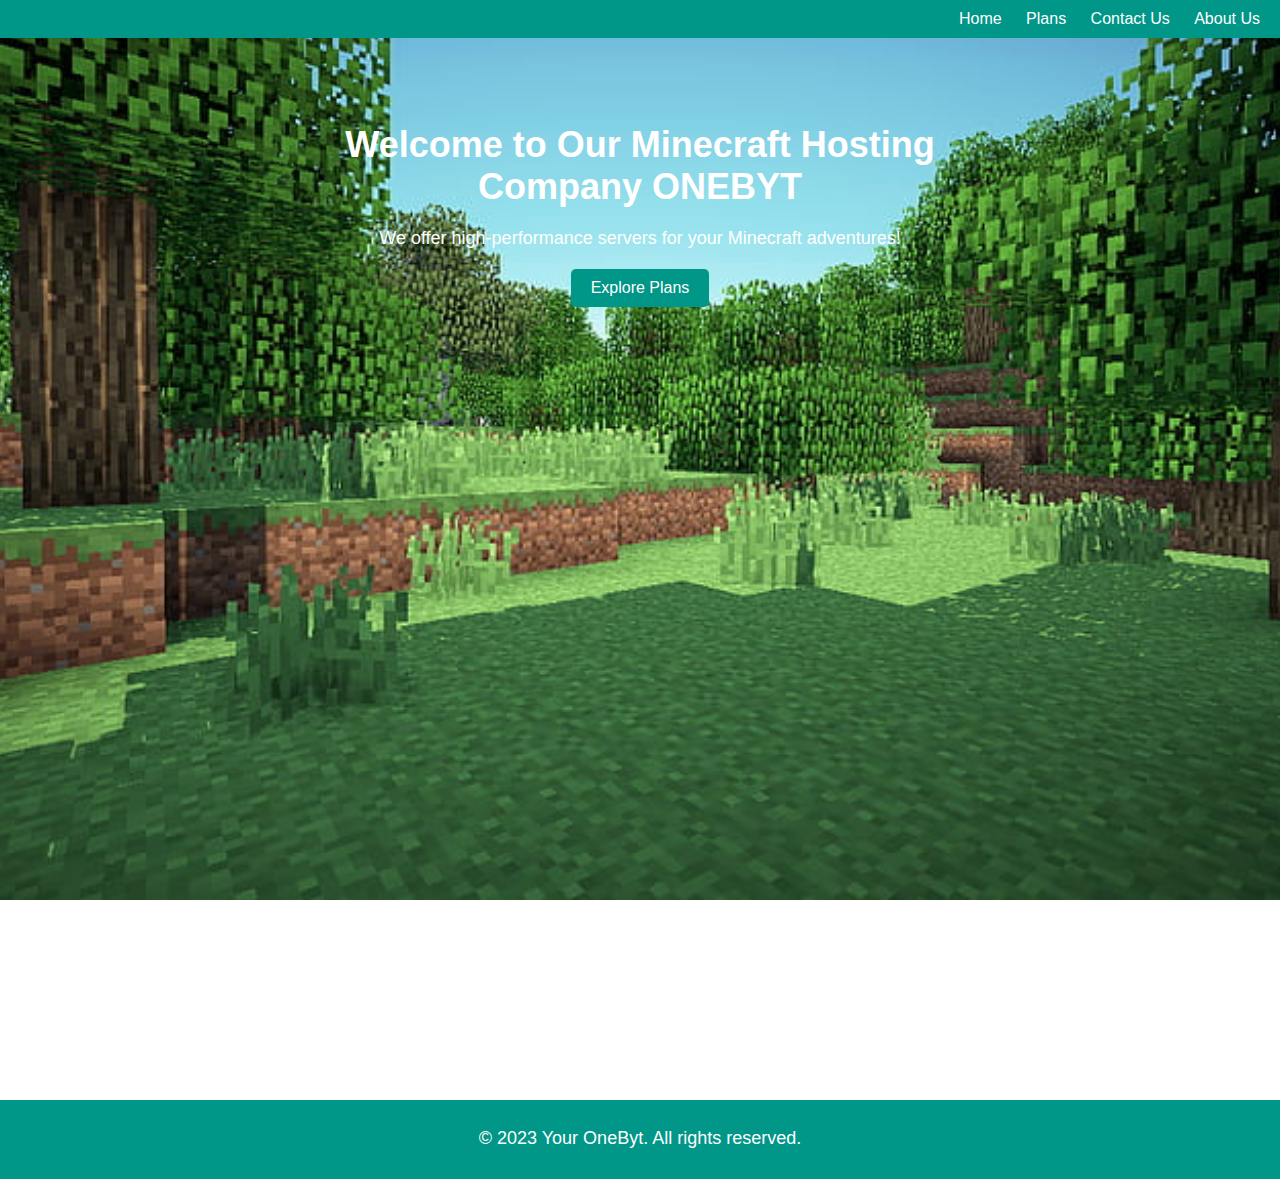
<file: index.html>
<!DOCTYPE html>
<html lang="en">
<head>
    <meta charset="UTF-8">
    <meta name="viewport" content="width=device-width, initial-scale=1.0">
    <title>OneByt</title>
    <link rel="stylesheet" href="styles.css">
</head>
<body>
    <header>
        <nav>
            <ul>
                <li><a href="index.html">Home</a></li>
                <li><a href="plans.html">Plans</a></li>
                <li><a href="contact.html">Contact Us</a></li>
                <li><a href="about.html">About Us</a></li>
            </ul>
        </nav>
    </header>

    <div class="landing">
        <div class="landing-content">
            <h1>Welcome to Our Minecraft Hosting Company ONEBYT</h1>
            <p>We offer high-performance servers for your Minecraft adventures!</p>
            <a href="plans.html" class="cta-button">Explore Plans</a>
        </div>
    </div>

    <footer>
        <p>&copy; 2023 Your OneByt. All rights reserved.</p>
    </footer>
</body>
</html>
</file>
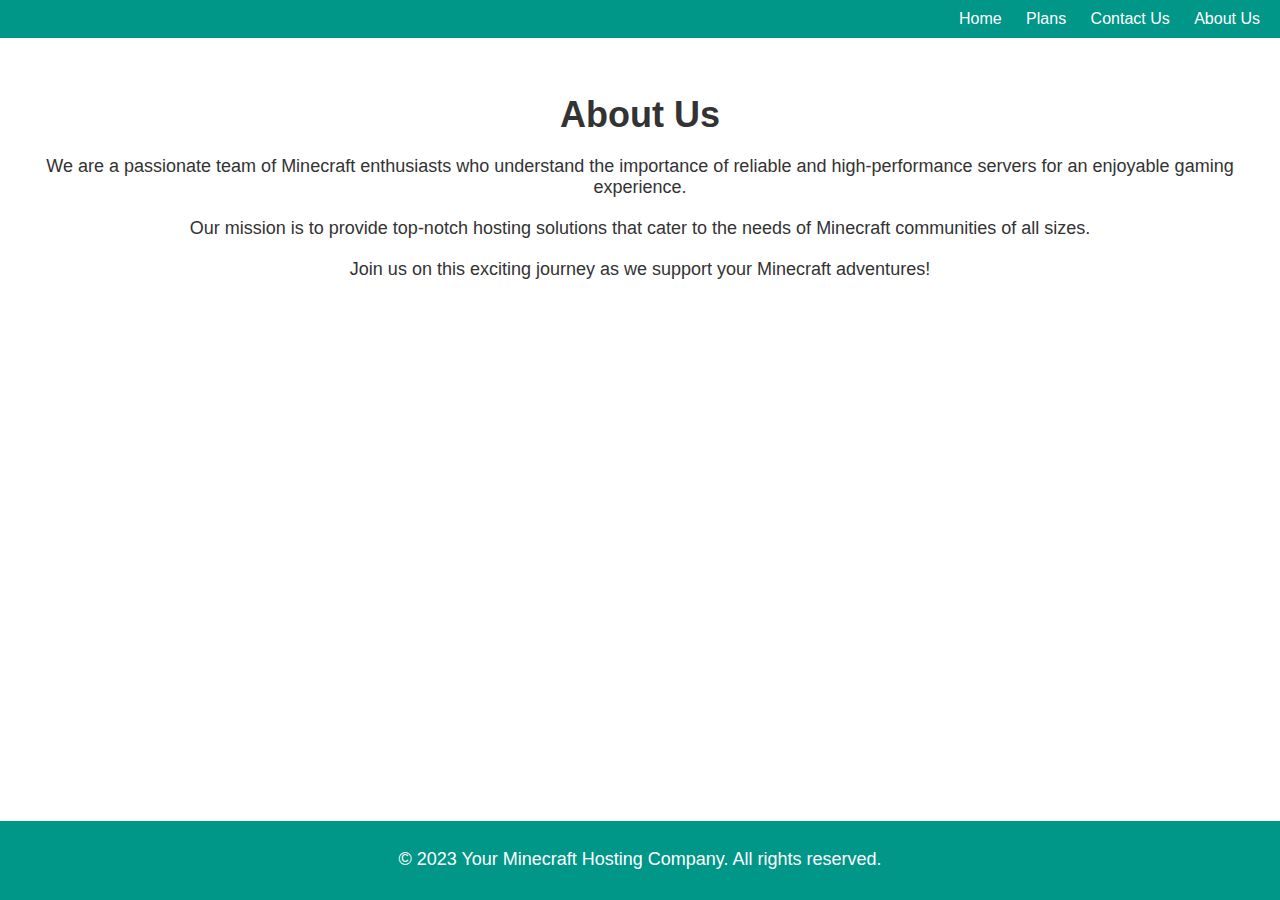
<file: about.html>
<!DOCTYPE html>
<html lang="en">
<head>
    <meta charset="UTF-8">
    <meta name="viewport" content="width=device-width, initial-scale=1.0">
    <title>OneByt - About Us</title>
    <link rel="stylesheet" href="styles.css">
</head>
<body>
    <header>
        <nav>
            <ul>
                <li><a href="index.html">Home</a></li>
                <li><a href="plans.html">Plans</a></li>
                <li><a href="contact.html">Contact Us</a></li>
                <li><a href="about.html">About Us</a></li>
            </ul>
        </nav>
    </header>
    <main>
        <section class="about">
            <h1>About Us</h1>
            <p>We are a passionate team of Minecraft enthusiasts who understand the importance of reliable and high-performance servers for an enjoyable gaming experience.</p>
            <p>Our mission is to provide top-notch hosting solutions that cater to the needs of Minecraft communities of all sizes.</p>
            <p>Join us on this exciting journey as we support your Minecraft adventures!</p>
        </section>
    </main>
    <footer>
        <p>&copy; 2023 Your Minecraft Hosting Company. All rights reserved.</p>
    </footer>
</body>
</html>
</file>
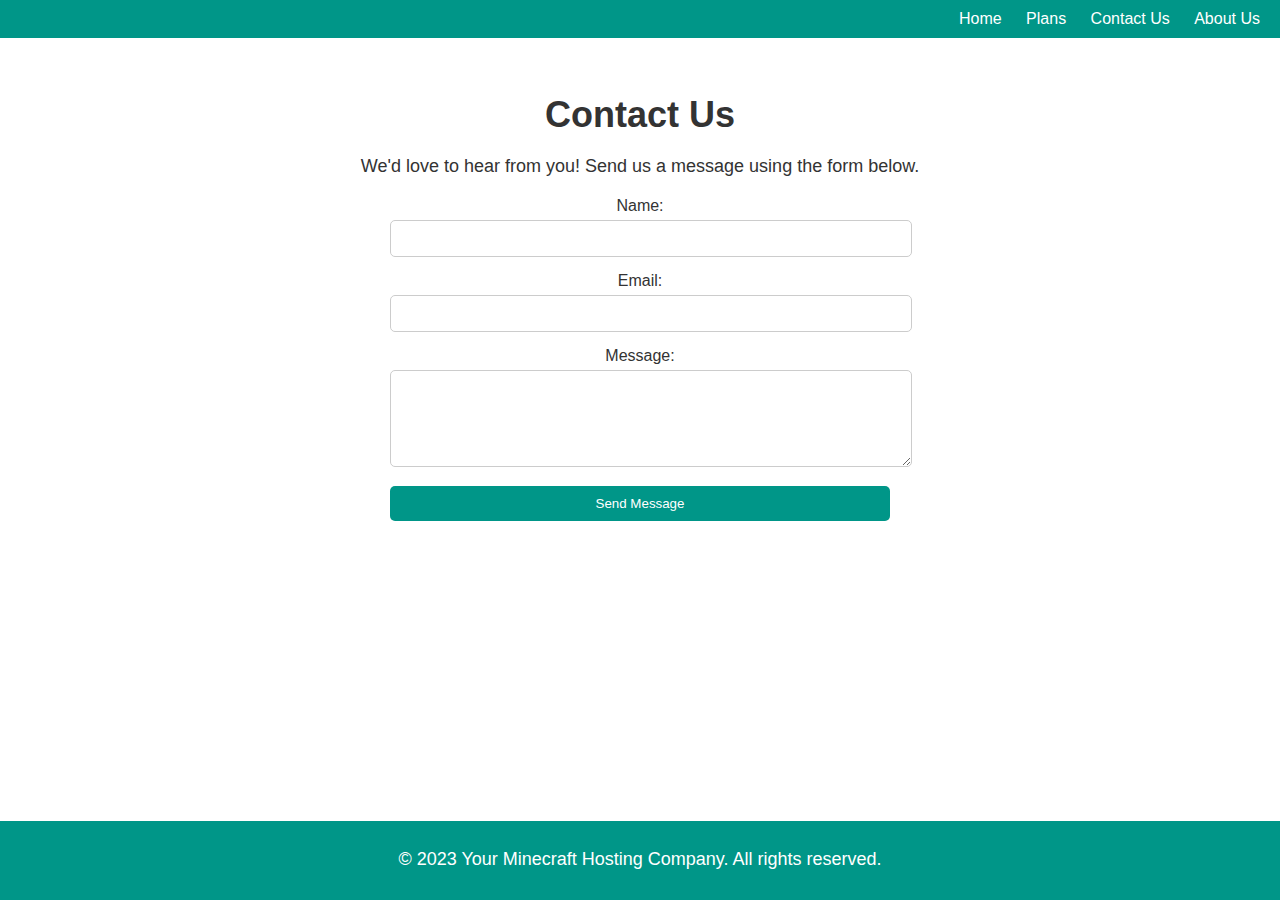
<file: contact.html>
<!DOCTYPE html>
<html lang="en">
<head>
    <meta charset="UTF-8">
    <meta name="viewport" content="width=device-width, initial-scale=1.0">
    <title>OneByt - Contact Us</title>
    <link rel="stylesheet" href="styles.css">
</head>
<body>
    <header>
        <nav>
            <ul>
                <li><a href="index.html">Home</a></li>
                <li><a href="plans.html">Plans</a></li>
                <li><a href="contact.html">Contact Us</a></li>
                <li><a href="about.html">About Us</a></li>
            </ul>
        </nav>
    </header>
    <main>
        <section class="contact">
            <h1>Contact Us</h1>
            <p>We'd love to hear from you! Send us a message using the form below.</p>
            <form action="#" method="post">
                <label for="name">Name:</label>
                <input type="text" id="name" name="name" required>
                <label for="email">Email:</label>
                <input type="email" id="email" name="email" required>
                <label for="message">Message:</label>
                <textarea id="message" name="message" rows="5" required></textarea>
                <button type="submit" class="cta-button">Send Message</button>
            </form>
        </section>
    </main>
    <footer>
        <p>&copy; 2023 Your Minecraft Hosting Company. All rights reserved.</p>
    </footer>
</body>
</html>
</file>
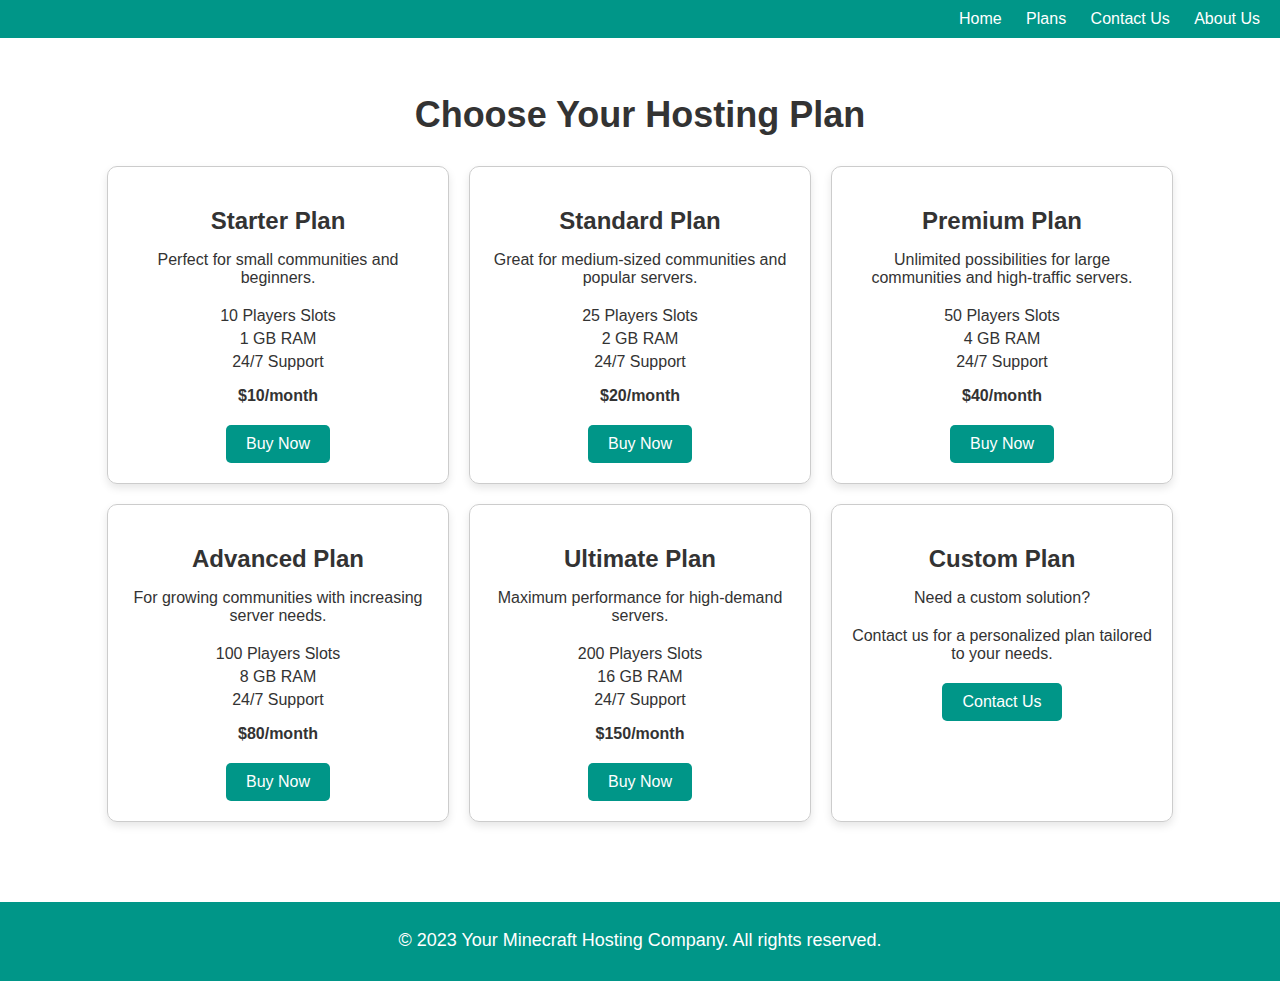
<file: plans.html>
<!DOCTYPE html>
<html lang="en">

<head>
    <meta charset="UTF-8">
    <meta name="viewport" content="width=device-width, initial-scale=1.0">
    <title>OneBytPlans</title>
    <link rel="stylesheet" href="styles.css">
</head>

<body>
    <header>
        <nav>
            <ul>
                <li><a href="index.html">Home</a></li>
                <li><a href="plans.html">Plans</a></li>
                <li><a href="contact.html">Contact Us</a></li>
                <li><a href="about.html">About Us</a></li>
            </ul>
        </nav>
    </header>

    <main>
        <section class="plans">
            <h1>Choose Your Hosting Plan</h1>
            <div class="plans-container">
                <div class="plan">
                    <h2>Starter Plan</h2>
                    <p>Perfect for small communities and beginners.</p>
                    <ul>
                        <li><i class="fas fa-users"></i> 10 Players Slots</li>
                        <li><i class="fas fa-memory"></i> 1 GB RAM</li>
                        <li><i class="fas fa-life-ring"></i> 24/7 Support</li>
                    </ul>
                    <p class="price">$10/month</p>
                    <a href="#" class="buy-now-button">Buy Now</a>
                </div>
                <div class="plan">
                    <h2>Standard Plan</h2>
                    <p>Great for medium-sized communities and popular servers.</p>
                    <ul>
                        <li><i class="fas fa-users"></i> 25 Players Slots</li>
                        <li><i class="fas fa-memory"></i> 2 GB RAM</li>
                        <li><i class="fas fa-life-ring"></i> 24/7 Support</li>
                    </ul>
                    <p class="price">$20/month</p>
                    <a href="#" class="buy-now-button">Buy Now</a>
                </div>
                <div class="plan">
                    <h2>Premium Plan</h2>
                    <p>Unlimited possibilities for large communities and high-traffic servers.</p>
                    <ul>
                        <li><i class="fas fa-users"></i> 50 Players Slots</li>
                        <li><i class="fas fa-memory"></i> 4 GB RAM</li>
                        <li><i class="fas fa-life-ring"></i> 24/7 Support</li>
                    </ul>
                    <p class="price">$40/month</p>
                    <a href="#" class="buy-now-button">Buy Now</a>
                </div>
            </div>
            <div class="plans-container">
                <!-- Add three more plans here -->
                <div class="plan">
                    <h2>Advanced Plan</h2>
                    <p>For growing communities with increasing server needs.</p>
                    <ul>
                        <li><i class="fas fa-users"></i> 100 Players Slots</li>
                        <li><i class="fas fa-memory"></i> 8 GB RAM</li>
                        <li><i class="fas fa-life-ring"></i> 24/7 Support</li>
                    </ul>
                    <p class="price">$80/month</p>
                    <a href="#" class="buy-now-button">Buy Now</a>
                </div>
                <div class="plan">
                    <h2>Ultimate Plan</h2>
                    <p>Maximum performance for high-demand servers.</p>
                    <ul>
                        <li><i class="fas fa-users"></i> 200 Players Slots</li>
                        <li><i class="fas fa-memory"></i> 16 GB RAM</li>
                        <li><i class="fas fa-life-ring"></i> 24/7 Support</li>
                    </ul>
                    <p class="price">$150/month</p>
                    <a href="#" class="buy-now-button">Buy Now</a>
                </div>
                <div class="plan custom">
                    <h2>Custom Plan</h2>
                    <p>Need a custom solution?</p>
                    <p>Contact us for a personalized plan tailored to your needs.</p>
                    <a href="contact.html" class="buy-now-button">Contact Us</a>
                </div>
            </div>
        </section>
    </main>

    <footer>
        <p>&copy; 2023 Your Minecraft Hosting Company. All rights reserved.</p>
    </footer>
</body>

</html>
</file>
<file: styles.css>
/* styles.css */

/* General Styles */
body {
    margin: 0;
    padding: 0;
    font-family: Arial, sans-serif;
    color: #333;
    display: flex;
    flex-direction: column;
    min-height: 100vh;
}

header {
    background-color: #009688;
    color: #fff;
    padding: 10px 20px;
    position: fixed;
    top: 0;
    left: 0;
    right: 0;
}

header nav {
    display: flex;
    justify-content: flex-end;
}

header nav ul {
    list-style: none;
    margin: 0;
    padding: 0;
}

header nav ul li {
    display: inline;
    margin-left: 20px;
}

header nav ul li:first-child {
    margin-left: 0;
}

header nav ul li a {
    color: #fff;
    text-decoration: none;
}

main {
    padding: 20px;
    flex: 1;
}

h1 {
    font-size: 36px;
    margin-bottom: 20px;
}

p {
    font-size: 18px;
    margin-bottom: 20px;
}

.cta-button {
    display: inline-block;
    padding: 10px 20px;
    background-color: #009688;
    color: #fff;
    text-decoration: none;
    border-radius: 5px;
    transition: background-color 0.2s ease;
}

.cta-button:hover {
    background-color: #00796b;
}

/* Landing Page Styles */
.landing {
    text-align: center;
    padding: 100px 0;
    background-image: url('landing-bg.jpg'); /* Add your background image path here */
    background-size: cover;
    background-position: center;
    background-attachment: fixed; /* Background fixed to cover the entire page */
    height: 100vh; /* Full height of the viewport */
    color: #fff;
}

.landing-content {
    max-width: 600px;
    margin: 0 auto;
}


/* Plans Page Styles */
.plans {
    text-align: center;
    padding: 50px 0;
}

.plans-container {
    display: flex;
    flex-wrap: wrap;
    justify-content: center;
}

.plan {
    flex-basis: calc(33.333% - 20px); /* Display three plans per row with spacing between */
    max-width: 300px;
    margin: 10px; /* Create spacing between plan containers */
    padding: 20px;
    border: 1px solid #ccc;
    border-radius: 10px;
    text-align: center;
    box-shadow: 0 4px 8px rgba(0, 0, 0, 0.1);
}

.plan h2 {
    font-size: 24px;
    margin-bottom: 10px;
}

.plan p {
    font-size: 16px;
    margin-bottom: 20px;
}

.plan ul {
    list-style: none;
    padding: 0;
    margin: 0;
}

.plan li {
    margin-bottom: 5px;
}

.price {
    font-weight: bold;
    margin-bottom: 20px;
}

.buy-now-button {
    display: inline-block;
    padding: 10px 20px;
    background-color: #009688;
    color: #fff;
    text-decoration: none;
    border-radius: 5px;
    transition: background-color 0.2s ease;
}

.buy-now-button:hover {
    background-color: #00796b;
}

/* Responsive layout for plans */
@media (max-width: 1000px) {
    .plan {
        flex-basis: calc(50% - 20px); /* On larger screens, display two plans per row */
    }
}

@media (max-width: 768px) {
    .plan {
        flex-basis: 100%; /* On smaller screens, display one plan per row */
    }
}

/* Contact Us Page Styles */
.contact {
    text-align: center;
    padding: 50px 0;
}

form {
    max-width: 500px;
    margin: 0 auto;
}

label {
    display: block;
    margin-bottom: 5px;
}

input,
textarea {
    width: 100%;
    padding: 10px;
    margin-bottom: 15px;
    border: 1px solid #ccc;
    border-radius: 5px;
}

button {
    display: block;
    width: 100%;
    padding: 10px;
    background-color: #009688;
    color: #fff;
    border: none;
    border-radius: 5px;
    cursor: pointer;
    transition: background-color 0.2s ease;
}

button:hover {
    background-color: #00796b;
}

/* About Us Page Styles */
.about {
    text-align: center;
    padding: 50px 0;
}

footer {
    background-color: #009688;
    color: #fff;
    text-align: center;
    padding: 10px 0;
    margin-top: auto;
}
</file>
